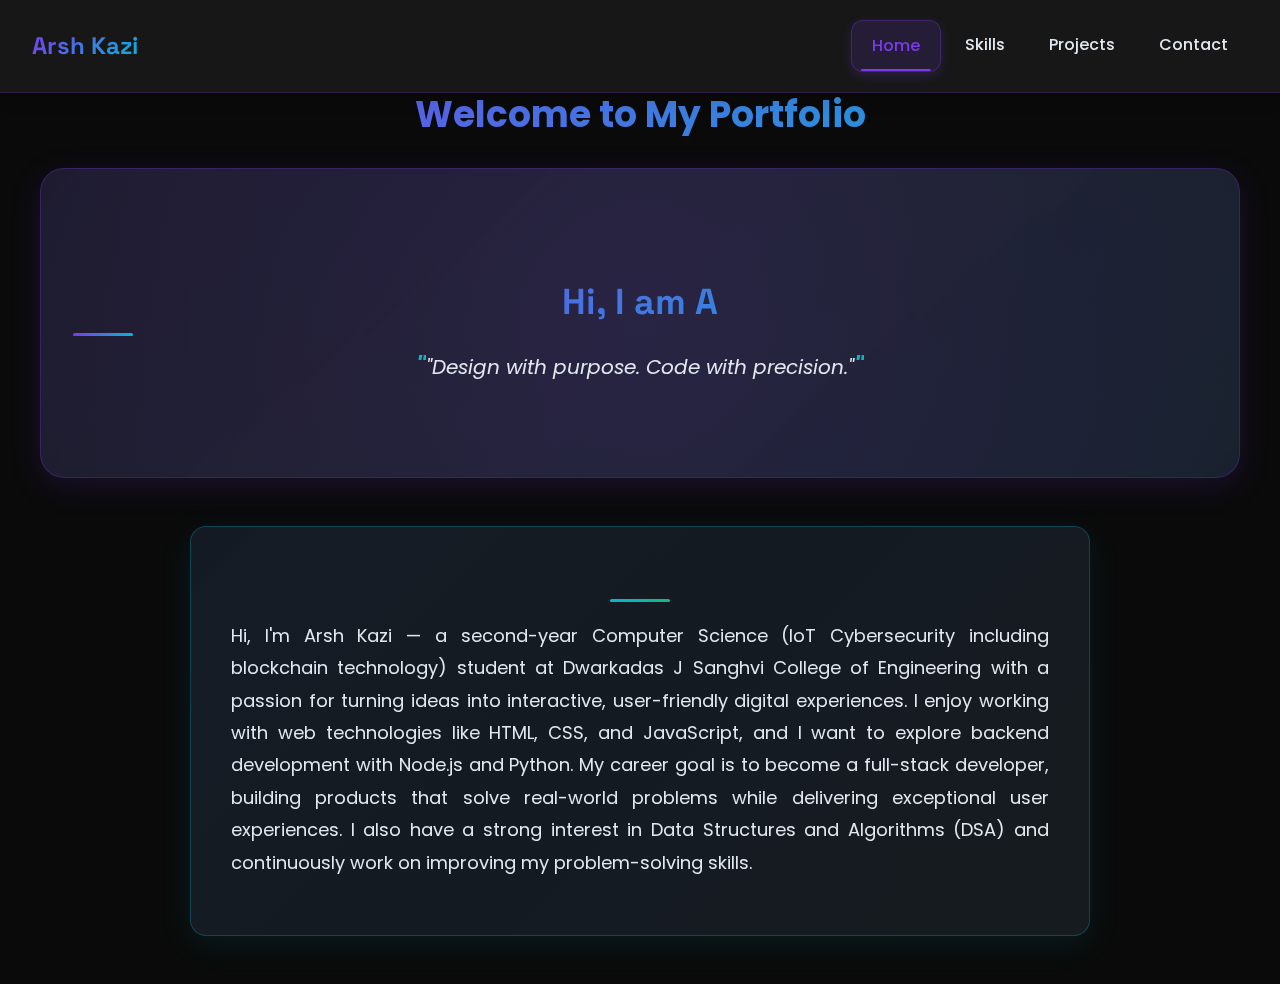
<file: index.html>
<!DOCTYPE html>
<html lang="en">
<head>
    <meta charset="UTF-8">
    <meta name="viewport" content="width=device-width, initial-scale=1.0">
    <meta name="description" content="Arsh Kazi - Full Stack Developer Portfolio. Computer Science student specializing in IoT Cybersecurity and blockchain technology. Skilled in HTML, CSS, JavaScript, Java, C, C++.">
    <meta name="keywords" content="Arsh Kazi, Full Stack Developer, Portfolio, Web Developer, Computer Science, IoT, Cybersecurity, Blockchain, HTML, CSS, JavaScript">
    <meta name="author" content="Arsh Kazi">
    <meta name="robots" content="index, follow">

    <!-- Open Graph Meta Tags -->
    <meta property="og:title" content="Arsh Kazi - Full Stack Developer Portfolio">
    <meta property="og:description" content="Computer Science student specializing in IoT Cybersecurity and blockchain technology. Building innovative web solutions.">
    <meta property="og:type" content="website">
    <meta property="og:url" content="https://12arsh34.github.io/">

    <!-- Twitter Card Meta Tags -->
    <meta name="twitter:card" content="summary_large_image">
    <meta name="twitter:title" content="Arsh Kazi - Full Stack Developer Portfolio">
    <meta name="twitter:description" content="Computer Science student specializing in IoT Cybersecurity and blockchain technology.">

    <!-- Favicon -->
    <link rel="icon" type="image/x-icon" href="data:image/svg+xml,<svg xmlns='http://www.w3.org/2000/svg' viewBox='0 0 100 100'><text y='.9em' font-size='90'>💻</text></svg>">

    <!-- Preload critical resources -->
    <link rel="preload" href="style.css" as="style">
    <link rel="preload" href="script.js" as="script">

    <title>Arsh Kazi - Full Stack Developer Portfolio</title>
    <link rel="stylesheet" href="style.css">
</head>
<body>
    <script src="script.js"></script>
    <my-header></my-header>
    <!-- <nav class="nav-bar">
  <div class="logo">MyPortfolio</div>
  <ul class="nav-links">
    <li>><a href="index.html">Home</a></li>
    <li><a href="skills.html">Skills</a></li>
    <li><a href="projects.html">Projects</a></li>
    <li><a href="contact.html">Contact</a></li>
  </ul>
</nav> -->

    <h1>Welcome to My Portfolio</h1>
    <div id="hero">
        <h2>Hi, I am Arsh Kazi!</h2>
        <h3>"Design with purpose. Code with precision."</h3>
    </div>
    <div id="bio">
        <h3><u>About Me</u></h3>
        <p class="about">
           Hi, I'm Arsh Kazi — a second-year Computer Science (IoT Cybersecurity including blockchain technology) student at Dwarkadas J Sanghvi College of Engineering with a passion for turning ideas into interactive, user-friendly digital experiences.
            I enjoy working with web technologies like HTML, CSS, and JavaScript, and I want to explore backend development with Node.js and Python.
            My career goal is to become a full-stack developer, building products that solve real-world problems while delivering exceptional user experiences.
            I also have a strong interest in Data Structures and Algorithms (DSA) and continuously work on improving my problem-solving skills.
        </p>
    </div>
    <div id="progress-bar"></div>

    

</body>
</html>
</file>
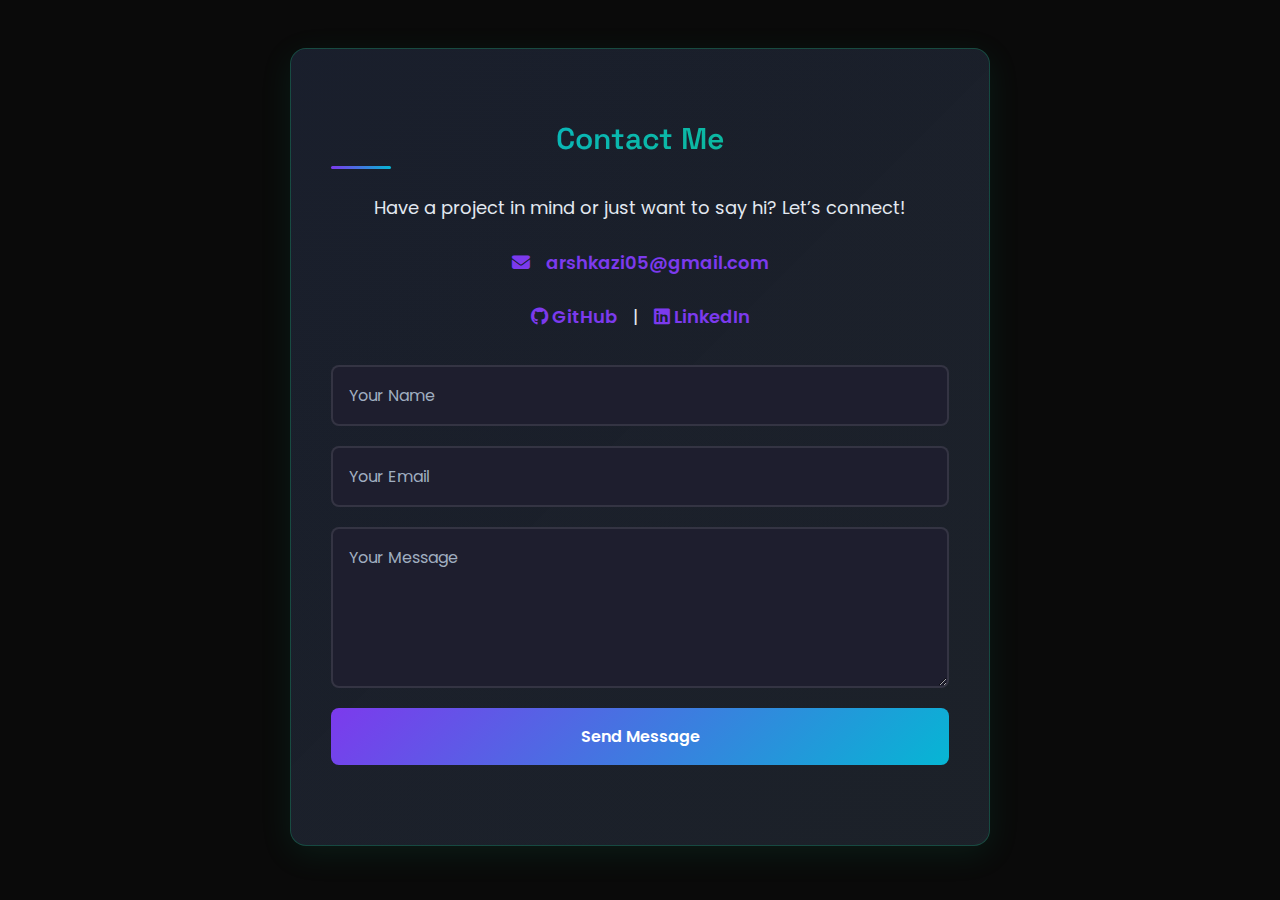
<file: Contact.html>
<!DOCTYPE html>
<html lang="en">
<head>
  <meta charset="UTF-8">
  <meta name="viewport" content="width=device-width, initial-scale=1.0">
  <title>Contact Me</title>
  <link rel="stylesheet" href="style.css">
  <!-- Font Awesome for icons -->
  <link rel="stylesheet" href="https://cdnjs.cloudflare.com/ajax/libs/font-awesome/6.4.0/css/all.min.css">
</head>
<body>

  <section id="contact">
    <h2>Contact Me</h2>
    <p>Have a project in mind or just want to say hi? Let’s connect!</p>

    <!-- Contact info -->
    <div class="contact-info">
      <p>
        <i class="fa-solid fa-envelope"></i> 
        <a href="mailto:arshkazi05@gmail.com">arshkazi05@gmail.com</a>
      </p>

      <p>
        <a href="https://github.com/12Arsh34" target="_blank">
          <i class="fa-brands fa-github"></i> GitHub
        </a> |
        <a href="https://www.linkedin.com/in/arsh-kazi-36589432b/" target="_blank">
          <i class="fa-brands fa-linkedin"></i> LinkedIn
        </a> 
      </p>
    </div>

    <!-- Contact form -->
    <form id="contact-form" action="https://formspree.io/f/xjkoznnz" method="POST">
      <input type="text" name="name" placeholder="Your Name" required>
      <input type="email" name="email" placeholder="Your Email" required>
      <textarea name="message" rows="5" placeholder="Your Message" required></textarea>
      <button type="submit">Send Message</button>
    </form>

    <!-- Success/Error message -->
    <div id="form-status"></div>
  </section>

  <script src="script.js"></script>
</body>
</html>
</file>
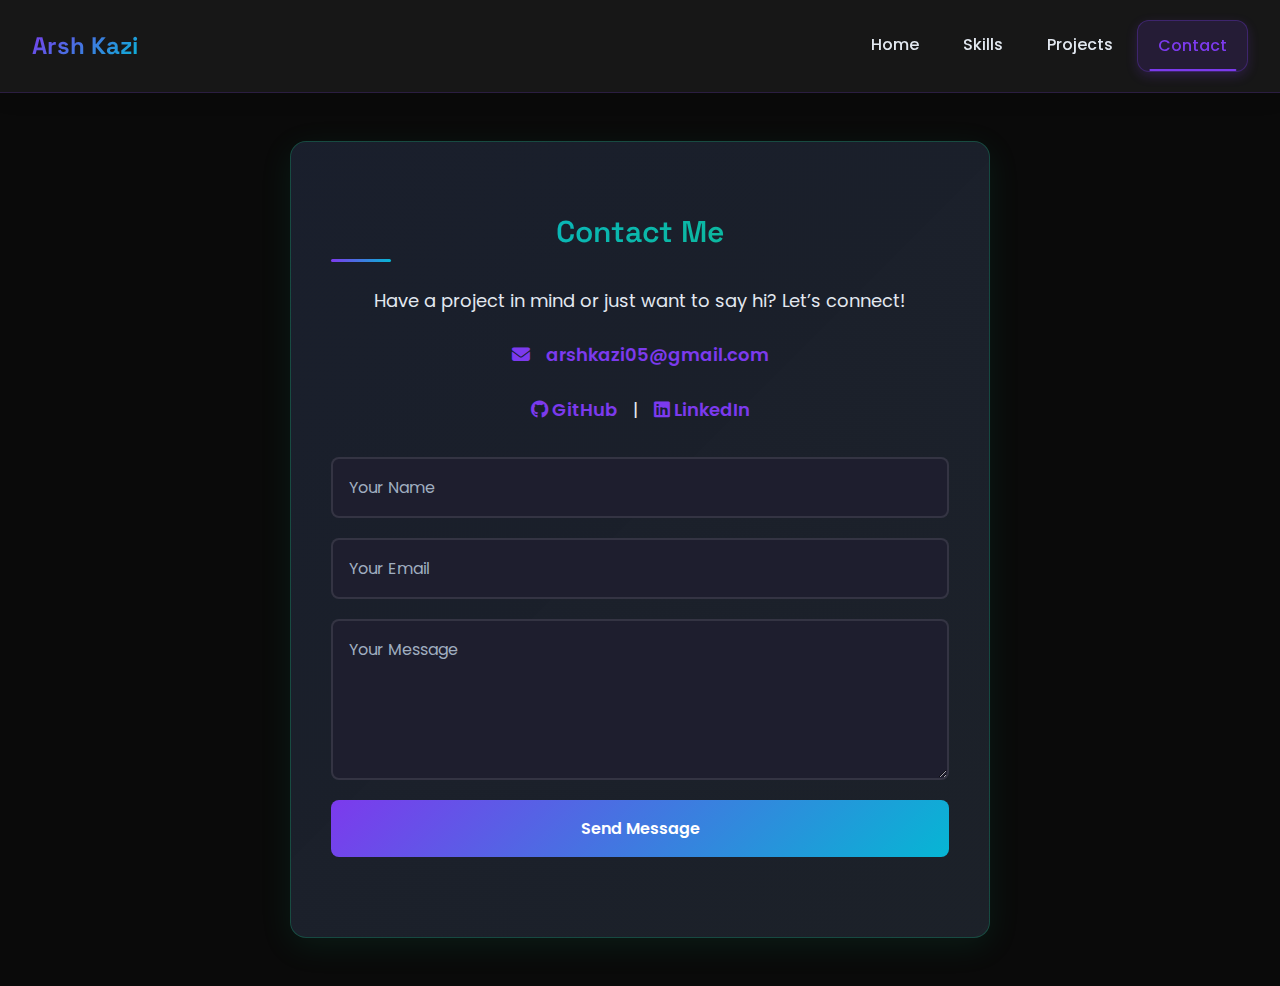
<file: contact.html>
<!DOCTYPE html>
<html lang="en">
<head>
  <meta charset="UTF-8">
  <meta name="viewport" content="width=device-width, initial-scale=1.0">
  <meta name="description" content="Contact Arsh Kazi - Get in touch for projects, collaborations, or opportunities. Email: arshkazi05@gmail.com">
  <meta name="robots" content="index, follow">

  <title>Contact - Arsh Kazi Portfolio</title>

  <!-- Preload critical resources -->
  <link rel="preload" href="style.css" as="style">
  <link rel="preload" href="script.js" as="script">

  <link rel="stylesheet" href="style.css">
  <!-- Font Awesome for icons -->
  <link rel="stylesheet" href="https://cdnjs.cloudflare.com/ajax/libs/font-awesome/6.4.0/css/all.min.css" crossorigin="anonymous">
</head>
<body>
   <script src="script.js"></script>
  <my-header></my-header>
  <section id="contact">
    <h2>Contact Me</h2>
    <p>Have a project in mind or just want to say hi? Let’s connect!</p>

    <!-- Contact info -->
    <div class="contact-info">
      <p>
        <i class="fa-solid fa-envelope"></i> 
        <a href="mailto:arshkazi05@gmail.com">arshkazi05@gmail.com</a>
      </p>

      <p>
        <a href="https://github.com/12Arsh34" target="_blank">
          <i class="fa-brands fa-github"></i> GitHub
        </a> |
        <a href="https://www.linkedin.com/in/arsh-kazi-36589432b/" target="_blank">
          <i class="fa-brands fa-linkedin"></i> LinkedIn
        </a> 
      </p>
    </div>

    <!-- Contact form -->
    <form id="contact-form" action="https://formspree.io/f/xjkoznnz" method="POST">
      <input type="text" name="name" placeholder="Your Name" required>
      <input type="email" name="email" placeholder="Your Email" required>
      <textarea name="message" rows="5" placeholder="Your Message" required></textarea>
      <button type="submit">Send Message</button>
    </form>

    <!-- Success/Error message -->
    <div id="form-status"></div>
  </section>

  
</body>
</html>
</file>
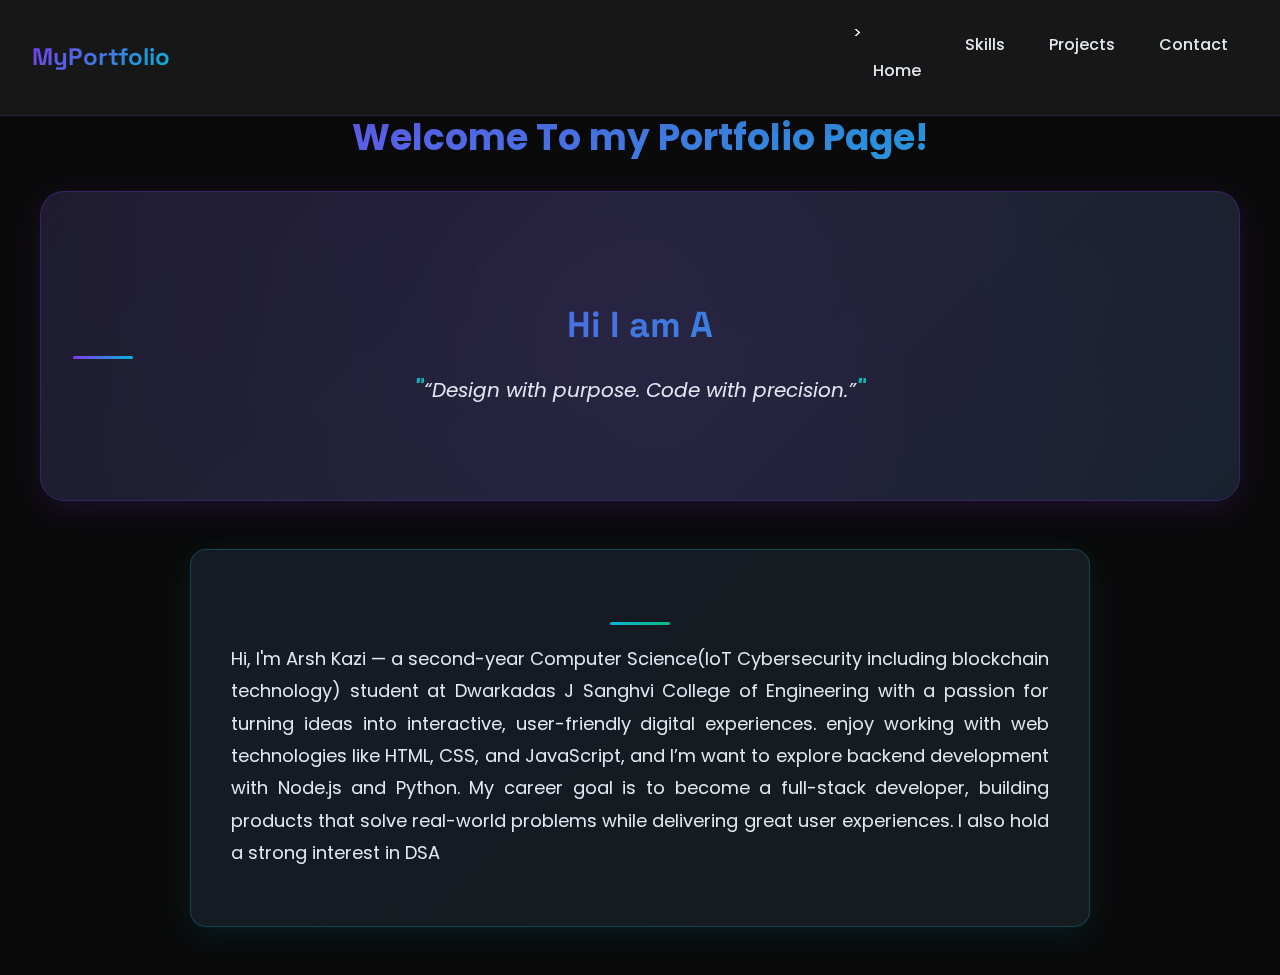
<file: Home.html>
<!DOCTYPE html>
<html lang="en">
<head>
    <meta charset="UTF-8">
    <meta name="viewport" content="width=device-width, initial-scale=1.0">
    <title>My Portfolio</title>
    <link rel="stylesheet" href=" style.css">
</head>
<body>
    <nav class="navbar">
  <div class="logo">MyPortfolio</div>
  <ul class="nav-links">
    <li>><a href="index.html">Home</a></li>
    <li><a href="skills.html">Skills</a></li>
    <li><a href="projects.html">Projects</a></li>
    <li><a href="contact.html">Contact</a></li>
  </ul>
</nav>

    <h1>Welcome To my Portfolio Page!</h1>
    <div id="hero">
        <h2>Hi I am Arsh Kazi!</h2>
        <h3>“Design with purpose. Code with precision.”</h3>
    </div>
    <div id="bio">
        <h3><u>About</u></h3>
        <p class="about">
           Hi, I'm Arsh Kazi — a second-year Computer Science(IoT Cybersecurity including blockchain technology) student at Dwarkadas J Sanghvi College of Engineering with a passion for turning ideas into interactive, user-friendly digital experiences.
            enjoy working with web technologies like HTML, CSS, and JavaScript, and I’m want to explore backend development with Node.js and Python.
            My career goal is to become a full-stack developer, building products that solve real-world problems while delivering great user experiences.
            I also hold a strong interest in DSA
        </p>
    </div>
    <div id="progress-bar"></div>

    <script src="script.js"></script>

</body>

</html>
</file>
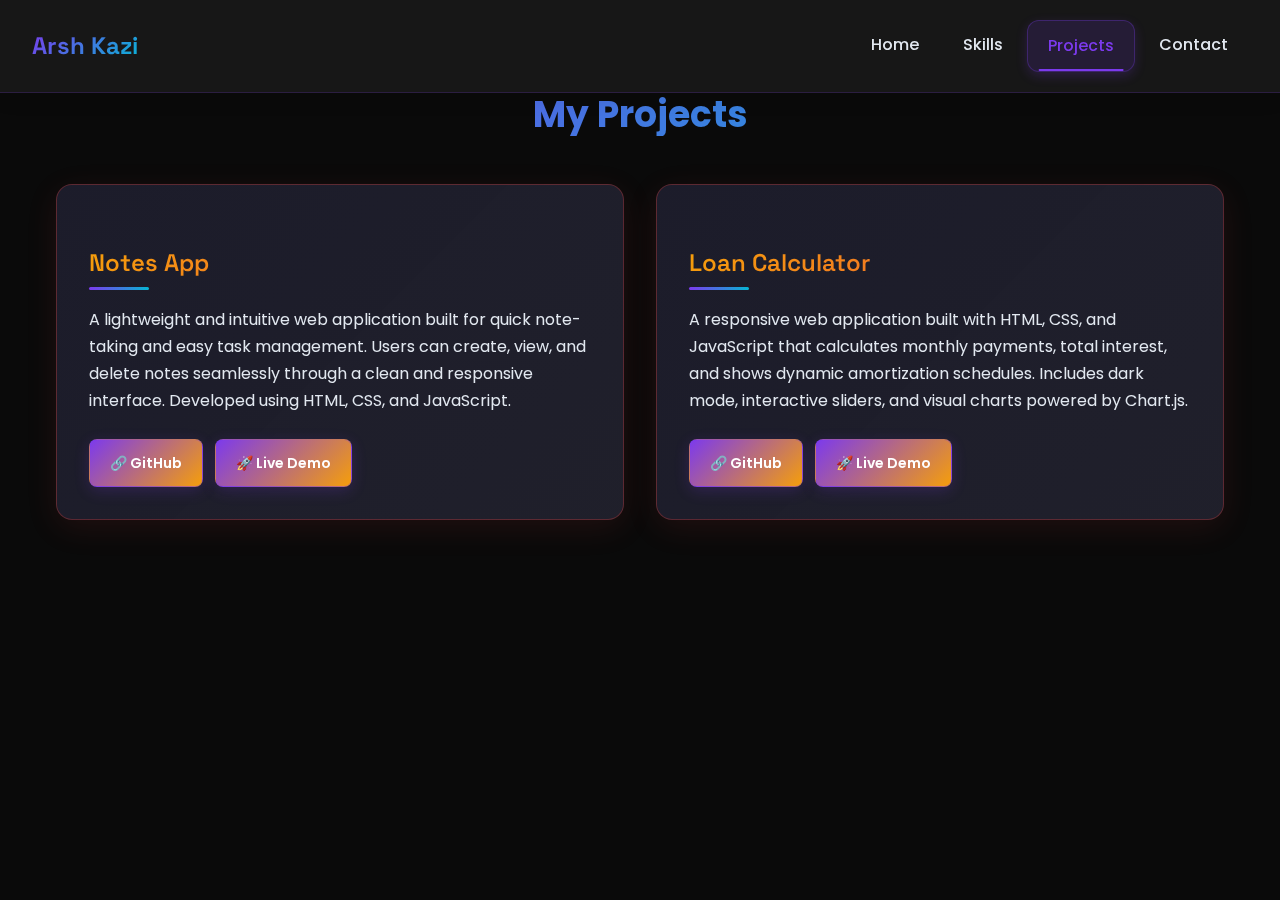
<file: projects.html>
<!DOCTYPE html>
<html lang="en">
<head>
  <meta charset="UTF-8">
  <meta name="viewport" content="width=device-width, initial-scale=1.0">
  <meta name="description" content="Projects by Arsh Kazi - Notes App, Loan Calculator, and other web development projects. Built with HTML, CSS, JavaScript, and modern web technologies.">
  <meta name="robots" content="index, follow">

  <title>Projects - Arsh Kazi Portfolio</title>

  <!-- Preload critical resources -->
  <link rel="preload" href="style.css" as="style">
  <link rel="preload" href="script.js" as="script">

  <link rel="stylesheet" href="style.css">
</head>
<body>
   
    <my-header></my-header>
  
  <h1>My Projects</h1>
  
  <div class="projects-container">
    <!-- Project 1 -->
    <div class="project-card">
      <h2>Notes App</h2>
      <p>
        A lightweight and intuitive web application built for quick note-taking and easy task management. Users can
        create, view, and delete notes seamlessly through a clean and responsive interface. Developed using HTML, CSS, 
        and JavaScript.
      </p>
      <div class="project-links">
        <a href="https://github.com/12arsh34/Notes-app" target="_blank">🔗 GitHub</a>
        <a href="https://12arsh34.github.io/Notes-app/" target="_blank">🚀 Live Demo</a>
      </div>
    </div>

    <!-- Project 2 -->
    <div class="project-card">
      <h2>Loan Calculator</h2>
      <p>
        A responsive web application built with HTML, CSS, and JavaScript that calculates monthly payments, total interest, 
        and shows dynamic amortization schedules. Includes dark mode, interactive sliders, and visual charts powered by Chart.js.
      </p>
      <div class="project-links">
        <a href="https://github.com/12Arsh34/Flexible-Loan-Calculator" target="_blank">🔗 GitHub</a>
        <a href="https://12arsh34.github.io/Flexible-Loan-Calculator/" target="_blank">🚀 Live Demo</a>
      </div>
    </div>
  </div>

  <script src="script.js"></script>
</body>
</html>
</file>
<file: style.css>
/* ===== GOOGLE FONTS IMPORT ===== */
@import url('https://fonts.googleapis.com/css2?family=Poppins:wght@300;400;500;600;700;800;900&family=Space+Grotesk:wght@300;400;500;600;700&family=JetBrains+Mono:wght@400;500;600&display=swap');

/* ===== CSS CUSTOM PROPERTIES (DESIGN SYSTEM) ===== */
:root {
  /* Enhanced Color Palette - Vibrant Dark Theme */
  --primary-bg: #0a0a0a;
  --secondary-bg: #1a1a1a;
  --card-bg: #1e1e2e;
  --accent-bg: #2a2a3a;

  --primary-text: #ffffff;
  --secondary-text: #e2e8f0;
  --muted-text: #a0aec0;
  --accent-text: #7c3aed;

  /* Vibrant Color Accents */
  --primary-accent: #7c3aed;     /* Purple */
  --secondary-accent: #06b6d4;   /* Cyan */
  --tertiary-accent: #f59e0b;    /* Amber */
  --quaternary-accent: #ef4444;  /* Red */
  --success: #10b981;            /* Emerald */
  --warning: #f59e0b;            /* Amber */
  --error: #ef4444;              /* Red */

  /* Gradient Combinations */
  --gradient-primary: linear-gradient(135deg, #7c3aed, #06b6d4);
  --gradient-secondary: linear-gradient(135deg, #06b6d4, #10b981);
  --gradient-tertiary: linear-gradient(135deg, #f59e0b, #ef4444);
  --gradient-accent: linear-gradient(135deg, #7c3aed, #f59e0b);

  /* Typography */
  --font-primary: 'Poppins', 'Inter', 'Segoe UI', sans-serif;
  --font-secondary: 'Space Grotesk', 'Inter', sans-serif;
  --font-mono: 'JetBrains Mono', 'Fira Code', monospace;

  /* Font Sizes */
  --text-xs: 0.75rem;
  --text-sm: 0.875rem;
  --text-base: 1rem;
  --text-lg: 1.125rem;
  --text-xl: 1.25rem;
  --text-2xl: 1.5rem;
  --text-3xl: 1.875rem;
  --text-4xl: 2.25rem;
  --text-5xl: 3rem;

  /* Spacing */
  --space-1: 0.25rem;
  --space-2: 0.5rem;
  --space-3: 0.75rem;
  --space-4: 1rem;
  --space-5: 1.25rem;
  --space-6: 1.5rem;
  --space-8: 2rem;
  --space-10: 2.5rem;
  --space-12: 3rem;
  --space-16: 4rem;
  --space-20: 5rem;

  /* Border Radius */
  --radius-sm: 0.375rem;
  --radius-md: 0.5rem;
  --radius-lg: 0.75rem;
  --radius-xl: 1rem;
  --radius-2xl: 1.5rem;

  /* Shadows */
  --shadow-sm: 0 1px 2px 0 rgba(0, 0, 0, 0.05);
  --shadow-md: 0 4px 6px -1px rgba(0, 0, 0, 0.1), 0 2px 4px -1px rgba(0, 0, 0, 0.06);
  --shadow-lg: 0 10px 15px -3px rgba(0, 0, 0, 0.1), 0 4px 6px -2px rgba(0, 0, 0, 0.05);
  --shadow-xl: 0 20px 25px -5px rgba(0, 0, 0, 0.1), 0 10px 10px -5px rgba(0, 0, 0, 0.04);
  --shadow-glow: 0 0 20px rgba(0, 217, 255, 0.3);

  /* Transitions */
  --transition-fast: 0.15s ease-in-out;
  --transition-normal: 0.3s ease-in-out;
  --transition-slow: 0.5s ease-in-out;

  /* Z-index */
  --z-dropdown: 1000;
  --z-sticky: 1020;
  --z-fixed: 1030;
  --z-modal: 1040;
  --z-popover: 1050;
  --z-tooltip: 1060;
}

/* ===== RESET & BASE STYLES ===== */
* {
  margin: 0;
  padding: 0;
  box-sizing: border-box;
}

html {
  scroll-behavior: smooth;
}

body {
  font-family: var(--font-primary);
  line-height: 1.6;
  color: var(--primary-text);
  background: var(--primary-bg);
  overflow-x: hidden;
}

/* ===== TYPOGRAPHY ===== */
h1, h2, h3, h4, h5, h6 {
  font-weight: 700;
  line-height: 1.2;
  margin-bottom: var(--space-4);
  color: var(--primary-text);
}

h1 {
  font-size: var(--text-4xl);
  margin-bottom: var(--space-6);
  background: linear-gradient(135deg, var(--primary-accent), var(--secondary-accent));
  -webkit-background-clip: text;
  -webkit-text-fill-color: transparent;
  background-clip: text;
  text-align: center;
}

h2 {
  font-size: var(--text-3xl);
  margin-top: var(--space-8);
  margin-bottom: var(--space-5);
  position: relative;
  padding-bottom: var(--space-3);
}

h2::after {
  content: '';
  position: absolute;
  bottom: 0;
  left: 0;
  width: 60px;
  height: 3px;
  background: linear-gradient(90deg, var(--primary-accent), var(--secondary-accent));
  border-radius: var(--radius-sm);
}

h3 {
  font-size: var(--text-2xl);
  color: var(--accent-text);
}

h4 {
  font-size: var(--text-xl);
}

h5 {
  font-size: var(--text-lg);
}

h6 {
  font-size: var(--text-base);
}

p {
  margin-bottom: var(--space-4);
  color: var(--secondary-text);
  line-height: 1.7;
}

a {
  color: var(--primary-accent);
  text-decoration: none;
  transition: var(--transition-fast);
}

a:hover {
  color: var(--secondary-accent);
  text-decoration: underline;
}

/* ===== SKILLS SECTION ===== */
.skills-grid {
  display: grid;
  grid-template-columns: repeat(auto-fit, minmax(140px, 1fr));
  gap: var(--space-6);
  margin: var(--space-8) 0;
  padding: 0 var(--space-4);
}

.skill-item {
  display: flex;
  flex-direction: column;
  align-items: center;
  text-align: center;
  padding: var(--space-6);
  background: linear-gradient(135deg,
      rgba(30, 30, 46, 0.8) 0%,
      rgba(42, 42, 58, 0.6) 100%);
  border: 1px solid rgba(245, 158, 11, 0.3);
  border-radius: var(--radius-lg);
  transition: all 0.4s cubic-bezier(0.4, 0, 0.2, 1);
  position: relative;
  overflow: hidden;
  box-shadow: 0 4px 20px rgba(245, 158, 11, 0.1);
}

.skill-item::before {
  content: '';
  position: absolute;
  top: 0;
  left: 0;
  right: 0;
  bottom: 0;
  background: var(--gradient-tertiary);
  opacity: 0;
  transition: opacity 0.4s ease;
}

.skill-item::after {
  content: '';
  position: absolute;
  top: -2px;
  left: -2px;
  right: -2px;
  bottom: -2px;
  background: var(--gradient-tertiary);
  border-radius: var(--radius-lg);
  z-index: -1;
  opacity: 0;
  transition: opacity 0.4s ease;
}

.skill-item:hover {
  transform: translateY(-12px) scale(1.02);
  box-shadow: 0 20px 40px rgba(245, 158, 11, 0.25);
  border-color: rgba(245, 158, 11, 0.6);
}

.skill-item:hover::before {
  opacity: 0.1;
}

.skill-item:hover::after {
  opacity: 0.4;
}

.skill-item i {
  font-size: 3rem;
  margin-bottom: var(--space-3);
  transition: var(--transition-normal);
  z-index: 1;
  position: relative;
}

.skill-item:hover i {
  transform: scale(1.1);
  filter: drop-shadow(0 0 10px currentColor);
}

.skill-item img {
  width: 48px;
  height: 48px;
  object-fit: contain;
  margin-bottom: var(--space-3);
  transition: var(--transition-normal);
  z-index: 1;
  position: relative;
}

.skill-item:hover img {
  transform: scale(1.1);
  filter: drop-shadow(0 0 10px rgba(0, 217, 255, 0.5));
}

.skill-item span {
  display: block;
  margin-top: var(--space-3);
  color: var(--primary-text);
  font-family: var(--font-primary);
  font-size: var(--text-base);
  font-weight: 600;
  z-index: 1;
  position: relative;
  transition: all 0.3s ease;
}

.skill-item:hover span {
  background: var(--gradient-tertiary);
  -webkit-background-clip: text;
  -webkit-text-fill-color: transparent;
  background-clip: text;
  transform: translateY(-2px);
}

/* ===== SKILL ICON COLORS ===== */
.fa-java { color: #f89820; }
.fa-code { color: #5c6bc0; }
.fa-html5 { color: #e34c26; }
.fa-css3-alt { color: #2965f1; }
.fa-js { color: #f0db4f; }
.fa-git-alt { color: #f05033; }
.fa-github { color: #ffffff; }
.fa-laptop-code { color: #ff6f00; }
.fa-comments { color: #4caf50; }
.fa-people-group { color: #2196f3; }

/* ===== REDESIGNED NAVIGATION ===== */
.navbar {
  background: rgba(26, 26, 26, 0.85);
  backdrop-filter: blur(20px);
  border-bottom: 1px solid rgba(124, 58, 237, 0.2);
  display: flex;
  justify-content: space-between;
  align-items: center;
  padding: var(--space-5) var(--space-8);
  position: sticky;
  top: 0;
  z-index: var(--z-sticky);
  transition: all 0.4s cubic-bezier(0.4, 0, 0.2, 1);
  box-shadow: 0 4px 20px rgba(0, 0, 0, 0.1);
}

.navbar.scrolled {
  background: rgba(10, 10, 10, 0.95);
  border-bottom-color: rgba(124, 58, 237, 0.4);
  box-shadow: 0 8px 32px rgba(124, 58, 237, 0.15);
  padding: var(--space-4) var(--space-8);
}

.navbar .logo {
  font-family: var(--font-secondary);
  font-size: var(--text-2xl);
  font-weight: 700;
  background: var(--gradient-primary);
  -webkit-background-clip: text;
  -webkit-text-fill-color: transparent;
  background-clip: text;
  text-decoration: none;
  transition: all 0.3s cubic-bezier(0.4, 0, 0.2, 1);
  position: relative;
}

.navbar .logo::after {
  content: '';
  position: absolute;
  bottom: -4px;
  left: 0;
  width: 0;
  height: 2px;
  background: var(--gradient-primary);
  transition: width 0.4s cubic-bezier(0.4, 0, 0.2, 1);
  border-radius: 2px;
}

.navbar .logo:hover::after {
  width: 100%;
}

.navbar .logo:hover {
  transform: translateY(-1px);
  filter: drop-shadow(0 4px 12px rgba(124, 58, 237, 0.4));
}

.navbar .nav-links {
  list-style: none;
  display: flex;
  gap: var(--space-1);
  margin: 0;
  padding: 0;
}

.navbar .nav-links li {
  position: relative;
}

.navbar .nav-links a {
  color: var(--secondary-text);
  text-decoration: none;
  font-family: var(--font-primary);
  font-weight: 500;
  font-size: var(--text-base);
  padding: var(--space-3) var(--space-5);
  border-radius: var(--radius-lg);
  transition: all 0.3s cubic-bezier(0.4, 0, 0.2, 1);
  position: relative;
  overflow: hidden;
  display: flex;
  align-items: center;
  gap: var(--space-2);
}

.navbar .nav-links a::before {
  content: '';
  position: absolute;
  bottom: 0;
  left: 50%;
  width: 0;
  height: 2px;
  background: var(--gradient-secondary);
  transition: all 0.4s cubic-bezier(0.4, 0, 0.2, 1);
  transform: translateX(-50%);
  border-radius: 2px;
}

.navbar .nav-links a::after {
  content: '';
  position: absolute;
  top: 0;
  left: 0;
  width: 100%;
  height: 100%;
  background: var(--gradient-primary);
  opacity: 0;
  transition: opacity 0.3s cubic-bezier(0.4, 0, 0.2, 1);
  border-radius: var(--radius-lg);
  z-index: -1;
}

.navbar .nav-links a:hover {
  color: var(--primary-text);
  transform: translateY(-2px);
  text-shadow: 0 2px 8px rgba(124, 58, 237, 0.3);
}

.navbar .nav-links a:hover::before {
  width: 80%;
}

.navbar .nav-links a:hover::after {
  opacity: 0.1;
}

.navbar .nav-links a.active {
  color: var(--primary-accent);
  background: rgba(124, 58, 237, 0.15);
  border: 1px solid rgba(124, 58, 237, 0.3);
  box-shadow: 0 4px 12px rgba(124, 58, 237, 0.2);
}

.navbar .nav-links a.active::before {
  width: 80%;
  background: var(--primary-accent);
}

/* ===== ENHANCED HERO SECTION ===== */
#hero {
    text-align: center;
    padding: var(--space-20) var(--space-8);
    margin: var(--space-8) auto;
    max-width: 1200px;
    background: linear-gradient(135deg,
        rgba(30, 30, 46, 0.8) 0%,
        rgba(42, 42, 58, 0.6) 50%,
        rgba(30, 30, 46, 0.8) 100%);
    border: 1px solid rgba(124, 58, 237, 0.3);
    border-radius: var(--radius-2xl);
    position: relative;
    overflow: hidden;
    transition: all 0.4s cubic-bezier(0.4, 0, 0.2, 1);
    box-shadow: 0 8px 32px rgba(124, 58, 237, 0.15);
}

#hero::before {
    content: '';
    position: absolute;
    top: 0;
    left: 0;
    right: 0;
    bottom: 0;
    background: var(--gradient-primary);
    opacity: 0.05;
    pointer-events: none;
    transition: opacity 0.4s ease;
}

#hero::after {
    content: '';
    position: absolute;
    top: -50%;
    left: -50%;
    width: 200%;
    height: 200%;
    background: radial-gradient(circle,
        rgba(124, 58, 237, 0.1) 0%,
        transparent 50%);
    animation: pulse 4s ease-in-out infinite;
    pointer-events: none;
}

#hero:hover {
    transform: translateY(-12px);
    box-shadow: 0 20px 60px rgba(124, 58, 237, 0.25);
    border-color: rgba(124, 58, 237, 0.5);
}

#hero:hover::before {
    opacity: 0.1;
}

#hero h2 {
    font-family: var(--font-secondary);
    font-size: var(--text-4xl);
    font-weight: 700;
    margin-bottom: var(--space-4);
    background: var(--gradient-primary);
    -webkit-background-clip: text;
    -webkit-text-fill-color: transparent;
    background-clip: text;
    position: relative;
    z-index: 1;
}

#hero h3 {
    font-family: var(--font-primary);
    font-size: var(--text-xl);
    font-style: italic;
    font-weight: 400;
    color: var(--secondary-text);
    margin-top: var(--space-4);
    position: relative;
    z-index: 1;
}

#hero h3::before,
#hero h3::after {
    content: '"';
    background: var(--gradient-secondary);
    -webkit-background-clip: text;
    -webkit-text-fill-color: transparent;
    background-clip: text;
    font-size: var(--text-2xl);
    font-weight: 700;
}

/* ===== ENHANCED ABOUT SECTION ===== */
#bio {
    max-width: 900px;
    margin: var(--space-12) auto;
    padding: var(--space-10);
    background: linear-gradient(135deg,
        rgba(30, 30, 46, 0.6) 0%,
        rgba(42, 42, 58, 0.4) 100%);
    border: 1px solid rgba(6, 182, 212, 0.3);
    border-radius: var(--radius-xl);
    position: relative;
    overflow: hidden;
    transition: all 0.4s cubic-bezier(0.4, 0, 0.2, 1);
    box-shadow: 0 8px 32px rgba(6, 182, 212, 0.1);
}

#bio::before {
    content: '';
    position: absolute;
    top: 0;
    left: 0;
    right: 0;
    bottom: 0;
    background: var(--gradient-secondary);
    opacity: 0.03;
    pointer-events: none;
    transition: opacity 0.4s ease;
}

#bio::after {
    content: '';
    position: absolute;
    top: -2px;
    left: -2px;
    right: -2px;
    bottom: -2px;
    background: var(--gradient-secondary);
    border-radius: var(--radius-xl);
    z-index: -1;
    opacity: 0;
    transition: opacity 0.4s ease;
}

#bio:hover {
    transform: translateY(-8px);
    box-shadow: 0 20px 60px rgba(6, 182, 212, 0.2);
    border-color: rgba(6, 182, 212, 0.5);
}

#bio:hover::before {
    opacity: 0.08;
}

#bio:hover::after {
    opacity: 0.3;
}

#bio h3 {
    margin-bottom: var(--space-6);
    text-align: center;
    font-family: var(--font-secondary);
    font-size: var(--text-2xl);
    font-weight: 600;
    position: relative;
    background: var(--gradient-secondary);
    -webkit-background-clip: text;
    -webkit-text-fill-color: transparent;
    background-clip: text;
}

#bio h3 u {
    text-decoration: none;
    position: relative;
}

#bio h3 u::after {
    content: '';
    position: absolute;
    bottom: -6px;
    left: 50%;
    transform: translateX(-50%);
    width: 60px;
    height: 3px;
    background: var(--gradient-secondary);
    border-radius: var(--radius-sm);
}

#bio p {
    line-height: 1.8;
    font-size: var(--text-lg);
    color: var(--secondary-text);
    text-align: justify;
    position: relative;
    z-index: 1;
}

/* ===== UTILITY CLASSES ===== */
.container {
  max-width: 1200px;
  margin: 0 auto;
  padding: 0 var(--space-4);
}

.text-center {
  text-align: center;
}

.text-gradient {
  background: linear-gradient(135deg, var(--primary-accent), var(--secondary-accent));
  -webkit-background-clip: text;
  -webkit-text-fill-color: transparent;
  background-clip: text;
}

/* ===== ANIMATIONS ===== */
@keyframes fadeInUp {
  from {
    opacity: 0;
    transform: translateY(30px);
  }
  to {
    opacity: 1;
    transform: translateY(0);
  }
}

@keyframes fadeInLeft {
  from {
    opacity: 0;
    transform: translateX(-30px);
  }
  to {
    opacity: 1;
    transform: translateX(0);
  }
}

@keyframes fadeInRight {
  from {
    opacity: 0;
    transform: translateX(30px);
  }
  to {
    opacity: 1;
    transform: translateX(0);
  }
}

@keyframes pulse {
  0%, 100% {
    transform: scale(1);
  }
  50% {
    transform: scale(1.05);
  }
}

.animate-fade-in-up {
  animation: fadeInUp 0.6s ease-out;
}

.animate-fade-in-left {
  animation: fadeInLeft 0.6s ease-out;
}

.animate-fade-in-right {
  animation: fadeInRight 0.6s ease-out;
}

.animate-pulse {
  animation: pulse 2s infinite;
}

/* ===== LOADING ANIMATIONS ===== */
@keyframes shimmer {
  0% {
    background-position: -200px 0;
  }
  100% {
    background-position: calc(200px + 100%) 0;
  }
}

.loading-shimmer {
  background: linear-gradient(90deg,
    var(--secondary-bg) 25%,
    var(--accent-bg) 50%,
    var(--secondary-bg) 75%);
  background-size: 200px 100%;
  animation: shimmer 1.5s infinite;
}

/* ===== ENHANCED HOVER EFFECTS ===== */
.hover-glow:hover {
  box-shadow: var(--shadow-glow);
  transform: translateY(-2px);
}

.hover-scale:hover {
  transform: scale(1.05);
}

.hover-rotate:hover {
  transform: rotate(5deg);
}

/* ===== SCROLL REVEAL ANIMATIONS ===== */
.reveal {
  opacity: 0;
  transform: translateY(50px);
  transition: all 0.6s ease-out;
}

.reveal.active {
  opacity: 1;
  transform: translateY(0);
}

/* ===== NAVBAR ENHANCEMENTS ===== */
.navbar {
  transition: var(--transition-normal), transform var(--transition-normal);
}

.navbar.scrolled {
  background: rgba(10, 10, 10, 0.98);
  box-shadow: var(--shadow-lg);
}

/* ===== ENHANCED MOBILE MENU TOGGLE ===== */
.mobile-menu-toggle {
  display: none;
  flex-direction: column;
  justify-content: center;
  align-items: center;
  cursor: pointer;
  padding: var(--space-3);
  border-radius: var(--radius-md);
  background: rgba(124, 58, 237, 0.1);
  border: 1px solid rgba(124, 58, 237, 0.2);
  transition: all 0.3s cubic-bezier(0.4, 0, 0.2, 1);
  width: 44px;
  height: 44px;
}

.mobile-menu-toggle:hover {
  background: rgba(124, 58, 237, 0.2);
  border-color: rgba(124, 58, 237, 0.4);
  transform: scale(1.05);
}

.mobile-menu-toggle span {
  width: 22px;
  height: 2px;
  background: var(--gradient-primary);
  margin: 2px 0;
  transition: all 0.4s cubic-bezier(0.4, 0, 0.2, 1);
  border-radius: 2px;
  transform-origin: center;
}

.mobile-menu-toggle.active {
  background: rgba(124, 58, 237, 0.2);
  border-color: rgba(124, 58, 237, 0.5);
}

.mobile-menu-toggle.active span:nth-child(1) {
  transform: rotate(45deg) translate(0, 6px);
  background: var(--gradient-tertiary);
}

.mobile-menu-toggle.active span:nth-child(2) {
  opacity: 0;
  transform: scale(0);
}

.mobile-menu-toggle.active span:nth-child(3) {
  transform: rotate(-45deg) translate(0, -6px);
  background: var(--gradient-tertiary);
}

/* ===== RESPONSIVE DESIGN ===== */
@media (max-width: 1024px) {
  :root {
    --text-4xl: 2rem;
    --text-3xl: 1.75rem;
    --text-2xl: 1.5rem;
    --space-20: 4rem;
    --space-16: 3rem;
    --space-12: 2.5rem;
  }

  .projects-container {
    grid-template-columns: 1fr;
    gap: var(--space-6);
    padding: 0 var(--space-6);
  }

  .project-card {
    padding: var(--space-6);
  }

  .project-card h2 {
    font-size: var(--text-xl);
  }

  #hero {
    margin: var(--space-6) var(--space-4);
    padding: var(--space-16) var(--space-6);
  }
}

@media (max-width: 900px) {
  .projects-container {
    grid-template-columns: 1fr;
    gap: var(--space-6);
    padding: 0 var(--space-5);
  }
}

@media (max-width: 768px) {
  .navbar {
    padding: var(--space-4) var(--space-5);
  }

  .mobile-menu-toggle {
    display: flex;
  }

  .navbar .nav-links {
    flex-direction: column;
    gap: var(--space-3);
    position: absolute;
    top: 100%;
    left: 0;
    right: 0;
    background: rgba(10, 10, 10, 0.95);
    backdrop-filter: blur(20px);
    border-top: 1px solid rgba(124, 58, 237, 0.3);
    border-bottom: 1px solid rgba(124, 58, 237, 0.3);
    padding: var(--space-6);
    transform: translateY(-100%);
    opacity: 0;
    visibility: hidden;
    transition: all 0.4s cubic-bezier(0.4, 0, 0.2, 1);
    box-shadow: 0 8px 32px rgba(0, 0, 0, 0.3);
  }

  .navbar .nav-links.active {
    transform: translateY(0);
    opacity: 1;
    visibility: visible;
  }

  .navbar .nav-links a {
    padding: var(--space-4) var(--space-5);
    border-radius: var(--radius-lg);
    font-size: var(--text-lg);
    text-align: center;
    border: 1px solid rgba(124, 58, 237, 0.2);
    background: rgba(124, 58, 237, 0.05);
    margin-bottom: var(--space-2);
  }

  .navbar .nav-links a:hover {
    background: rgba(124, 58, 237, 0.15);
    border-color: rgba(124, 58, 237, 0.4);
    transform: translateY(-1px);
  }

  .skills-grid {
    grid-template-columns: repeat(auto-fit, minmax(120px, 1fr));
    gap: var(--space-4);
  }

  .projects-container {
    gap: var(--space-6);
    padding: 0 var(--space-4);
    margin: var(--space-8) auto;
  }

  .project-card {
    padding: var(--space-6);
    margin-bottom: var(--space-4);
  }

  .project-card h2 {
    font-size: var(--text-xl);
    margin-bottom: var(--space-3);
  }

  .project-card p {
    font-size: var(--text-sm);
    line-height: 1.6;
    margin-bottom: var(--space-5);
  }

  .project-links {
    flex-direction: column;
    gap: var(--space-3);
  }

  .project-links a {
    padding: var(--space-3) var(--space-4);
    font-size: var(--text-sm);
    text-align: center;
    justify-content: center;
  }

  #bio {
    margin: var(--space-8) var(--space-4);
    padding: var(--space-6);
  }

  #contact {
    margin: var(--space-8) var(--space-4);
    padding: var(--space-6);
  }
}

@media (max-width: 480px) {
  :root {
    --text-4xl: 1.75rem;
    --text-3xl: 1.5rem;
    --text-2xl: 1.25rem;
    --space-16: 2rem;
    --space-12: 2rem;
    --space-10: 1.5rem;
    --space-8: 1.5rem;
  }

  .skills-grid {
    grid-template-columns: repeat(2, 1fr);
  }

  .skill-item {
    padding: var(--space-4);
  }

  .contact-info p {
    flex-direction: column;
    gap: var(--space-2);
  }

  #hero {
    padding: var(--space-12) var(--space-4);
    margin: var(--space-4);
  }

  #hero h2 {
    font-size: var(--text-3xl);
  }

  #hero h3 {
    font-size: var(--text-base);
  }

  .projects-container {
    grid-template-columns: 1fr;
    gap: var(--space-4);
    padding: 0 var(--space-3);
    margin: var(--space-6) auto;
  }

  .project-card {
    padding: var(--space-5);
    border-radius: var(--radius-lg);
  }

  .project-card h2 {
    font-size: var(--text-lg);
    margin-bottom: var(--space-3);
  }

  .project-card p {
    font-size: var(--text-sm);
    line-height: 1.5;
    margin-bottom: var(--space-4);
  }

  .project-links {
    gap: var(--space-2);
    flex-direction: column;
  }

  .project-links a {
    padding: var(--space-3) var(--space-4);
    font-size: var(--text-sm);
    text-align: center;
    justify-content: center;
    border-radius: var(--radius-md);
  }
}

/* ===== PRINT STYLES ===== */
@media print {
  * {
    background: white !important;
    color: black !important;
    box-shadow: none !important;
  }

  .navbar,
  #progress-bar,
  .mobile-menu-toggle {
    display: none !important;
  }

  body {
    font-size: 12pt;
    line-height: 1.4;
  }

  h1, h2, h3 {
    page-break-after: avoid;
  }

  .project-card,
  .skill-item {
    page-break-inside: avoid;
  }
}

/* ===== ACCESSIBILITY IMPROVEMENTS ===== */
@media (prefers-reduced-motion: reduce) {
  *,
  *::before,
  *::after {
    animation-duration: 0.01ms !important;
    animation-iteration-count: 1 !important;
    transition-duration: 0.01ms !important;
    scroll-behavior: auto !important;
  }
}

/* High contrast mode support */
@media (prefers-contrast: high) {
  :root {
    --primary-bg: #000000;
    --secondary-bg: #1a1a1a;
    --primary-text: #ffffff;
    --primary-accent: #00ffff;
  }
}

/* Focus styles for accessibility */
*:focus {
  outline: 2px solid var(--primary-accent);
  outline-offset: 2px;
}

.sr-only {
  position: absolute;
  width: 1px;
  height: 1px;
  padding: 0;
  margin: -1px;
  overflow: hidden;
  clip: rect(0, 0, 0, 0);
  white-space: nowrap;
  border: 0;
}

/* ===== PERFORMANCE OPTIMIZATIONS ===== */
/* GPU acceleration for animations */
.skill-item,
.project-card,
#hero,
#bio,
.navbar {
  will-change: transform;
}

/* Optimize font loading - Google Fonts already handles this */
/* The Inter font is loaded via Google Fonts import at the top */

/* Lazy loading placeholder */
img[data-src] {
  filter: blur(5px);
  transition: filter 0.3s;
}

img[data-src].loaded {
  filter: blur(0);
}

/* Optimize animations for mobile */
@media (max-width: 768px) {
  .skill-item,
  .project-card,
  #hero,
  #bio {
    will-change: auto;
  }
}

/* Critical CSS inlining optimization */
.above-fold {
  contain: layout style paint;
}

/* Reduce layout thrashing */
.container {
  contain: layout;
}

/* Optimize scroll performance */
.scroll-container {
  overflow-y: auto;
  -webkit-overflow-scrolling: touch;
}

/* ===== BROWSER COMPATIBILITY ===== */
/* Fallbacks for older browsers */
@supports not (backdrop-filter: blur(10px)) {
  .navbar {
    background: rgba(26, 26, 26, 0.95);
  }
}

@supports not (background-clip: text) {
  .text-gradient {
    color: var(--primary-accent);
  }
}

/* ===== FINAL CLEANUP ===== */
/* Remove unused styles and optimize selectors */
* {
  box-sizing: border-box;
}

/* Ensure consistent rendering */
html {
  -webkit-text-size-adjust: 100%;
  -ms-text-size-adjust: 100%;
}

/* Optimize for touch devices */
@media (hover: none) and (pointer: coarse) {
  .hover-glow:hover,
  .hover-scale:hover,
  .hover-rotate:hover {
    transform: none;
    box-shadow: none;
  }

  /* Touch-friendly project cards */
  .project-card:hover {
    transform: none;
    box-shadow: 0 8px 32px rgba(239, 68, 68, 0.1);
  }

  .project-card:active {
    transform: scale(0.98);
    transition: transform 0.1s ease;
  }

  /* Touch-friendly project links */
  .project-links a {
    min-height: 44px;
    padding: var(--space-4) var(--space-5);
  }

  .project-links a:hover {
    transform: none;
  }

  .project-links a:active {
    transform: scale(0.95);
    transition: transform 0.1s ease;
  }

  /* Touch-friendly skill items */
  .skill-item:hover {
    transform: none;
  }

  .skill-item:active {
    transform: scale(0.95);
    transition: transform 0.1s ease;
  }
}

/* ===== ENHANCED PROJECTS SECTION ===== */
.projects-container {
  display: grid;
  grid-template-columns: repeat(auto-fit, minmax(350px, 1fr));
  gap: var(--space-8);
  margin: var(--space-12) auto;
  padding: 0 var(--space-4);
  max-width: 1200px;
  width: 100%;
  box-sizing: border-box;
}

/* Ensure projects container is responsive on all screen sizes */
@media (max-width: 400px) {
  .projects-container {
    grid-template-columns: 1fr;
    gap: var(--space-4);
    padding: 0 var(--space-3);
    margin: var(--space-8) auto;
  }
}

.project-card {
  background: linear-gradient(135deg,
      rgba(30, 30, 46, 0.9) 0%,
      rgba(42, 42, 58, 0.7) 100%);
  border: 1px solid rgba(239, 68, 68, 0.3);
  border-radius: var(--radius-xl);
  padding: var(--space-8);
  position: relative;
  overflow: hidden;
  transition: all 0.4s cubic-bezier(0.4, 0, 0.2, 1);
  cursor: pointer;
  box-shadow: 0 8px 32px rgba(239, 68, 68, 0.1);
  width: 100%;
  min-height: 280px;
  display: flex;
  flex-direction: column;
  justify-content: space-between;
}

.project-card::before {
  content: '';
  position: absolute;
  top: 0;
  left: 0;
  right: 0;
  bottom: 0;
  background: var(--gradient-tertiary);
  opacity: 0;
  transition: opacity 0.4s ease;
}

.project-card::after {
  content: '';
  position: absolute;
  top: -2px;
  left: -2px;
  right: -2px;
  bottom: -2px;
  background: var(--gradient-tertiary);
  border-radius: var(--radius-xl);
  z-index: -1;
  opacity: 0;
  transition: opacity 0.4s ease;
}

.project-card:hover {
  transform: translateY(-16px) scale(1.02);
  box-shadow: 0 25px 60px rgba(239, 68, 68, 0.25);
  border-color: rgba(239, 68, 68, 0.6);
}

.project-card:hover::before {
  opacity: 0.08;
}

.project-card:hover::after {
  opacity: 0.4;
}

.project-card h2 {
  font-family: var(--font-secondary);
  font-size: var(--text-2xl);
  font-weight: 600;
  margin-bottom: var(--space-4);
  background: var(--gradient-tertiary);
  -webkit-background-clip: text;
  -webkit-text-fill-color: transparent;
  background-clip: text;
  position: relative;
  z-index: 1;
}

.project-card p {
  font-size: var(--text-base);
  line-height: 1.7;
  margin-bottom: var(--space-6);
  color: var(--secondary-text);
  position: relative;
  z-index: 1;
}

.project-links {
  display: flex;
  gap: var(--space-3);
  flex-wrap: wrap;
  position: relative;
  z-index: 1;
}

.project-links a {
  display: inline-flex;
  align-items: center;
  gap: var(--space-2);
  padding: var(--space-3) var(--space-5);
  border-radius: var(--radius-md);
  text-decoration: none;
  font-family: var(--font-primary);
  font-weight: 600;
  font-size: var(--text-sm);
  color: var(--primary-text);
  background: var(--gradient-accent);
  border: 1px solid rgba(124, 58, 237, 0.3);
  transition: all 0.3s cubic-bezier(0.4, 0, 0.2, 1);
  position: relative;
  overflow: hidden;
  box-shadow: 0 4px 15px rgba(124, 58, 237, 0.2);
}

.project-links a::before {
  content: '';
  position: absolute;
  top: 0;
  left: -100%;
  width: 100%;
  height: 100%;
  background: linear-gradient(90deg, transparent, rgba(255, 255, 255, 0.3), transparent);
  transition: left 0.5s ease;
}

.project-links a:hover {
  transform: translateY(-3px) scale(1.05);
  box-shadow: 0 8px 25px rgba(124, 58, 237, 0.4);
  border-color: rgba(124, 58, 237, 0.6);
  filter: brightness(1.1);
}

.project-links a:hover::before {
  left: 100%;
}

/* ===== ENHANCED CONTACT SECTION ===== */
#contact {
  margin: var(--space-12) auto;
  padding: var(--space-10);
  max-width: 700px;
  text-align: center;
  background: linear-gradient(135deg,
      rgba(30, 30, 46, 0.8) 0%,
      rgba(42, 42, 58, 0.6) 100%);
  border: 1px solid rgba(16, 185, 129, 0.3);
  border-radius: var(--radius-xl);
  position: relative;
  overflow: hidden;
  transition: all 0.4s cubic-bezier(0.4, 0, 0.2, 1);
  box-shadow: 0 8px 32px rgba(16, 185, 129, 0.1);
}

#contact::before {
  content: '';
  position: absolute;
  top: 0;
  left: 0;
  right: 0;
  bottom: 0;
  background: var(--gradient-secondary);
  opacity: 0.03;
  pointer-events: none;
  transition: opacity 0.4s ease;
}

#contact::after {
  content: '';
  position: absolute;
  top: -2px;
  left: -2px;
  right: -2px;
  bottom: -2px;
  background: var(--gradient-secondary);
  border-radius: var(--radius-xl);
  z-index: -1;
  opacity: 0;
  transition: opacity 0.4s ease;
}

#contact:hover {
  transform: translateY(-8px);
  box-shadow: 0 20px 60px rgba(16, 185, 129, 0.2);
  border-color: rgba(16, 185, 129, 0.5);
}

#contact:hover::before {
  opacity: 0.08;
}

#contact:hover::after {
  opacity: 0.3;
}

#contact h2 {
  font-family: var(--font-secondary);
  font-weight: 600;
  background: var(--gradient-secondary);
  -webkit-background-clip: text;
  -webkit-text-fill-color: transparent;
  background-clip: text;
  margin-bottom: var(--space-6);
  font-size: var(--text-3xl);
  position: relative;
  z-index: 1;
}

#contact p {
  margin-bottom: var(--space-6);
  font-size: var(--text-lg);
  color: var(--secondary-text);
  position: relative;
  z-index: 1;
}

.contact-info {
  margin-bottom: var(--space-8);
  position: relative;
  z-index: 1;
}

.contact-info p {
  display: flex;
  align-items: center;
  justify-content: center;
  gap: var(--space-4);
  margin-bottom: var(--space-4);
  flex-wrap: wrap;
}

.contact-info i {
  color: var(--primary-accent);
  font-size: var(--text-lg);
  transition: var(--transition-fast);
}

.contact-info a {
  color: var(--primary-accent);
  text-decoration: none;
  font-weight: 600;
  transition: var(--transition-fast);
  position: relative;
}

.contact-info a::after {
  content: '';
  position: absolute;
  bottom: -2px;
  left: 0;
  width: 0;
  height: 2px;
  background: var(--primary-accent);
  transition: var(--transition-fast);
}

.contact-info a:hover {
  color: var(--secondary-accent);
  transform: translateY(-1px);
}

.contact-info a:hover::after {
  width: 100%;
}

/* ===== FORM STYLING ===== */
form {
  margin-top: var(--space-8);
  display: flex;
  flex-direction: column;
  gap: var(--space-5);
  position: relative;
  z-index: 1;
}

form input,
form textarea {
  padding: var(--space-4);
  border: 2px solid rgba(255, 255, 255, 0.1);
  border-radius: var(--radius-md);
  font-size: var(--text-base);
  font-family: var(--font-primary);
  background: var(--card-bg);
  color: var(--primary-text);
  transition: var(--transition-fast);
  outline: none;
}

form input:focus,
form textarea:focus {
  border-color: var(--primary-accent);
  box-shadow: 0 0 0 3px rgba(0, 217, 255, 0.1);
  transform: translateY(-1px);
}

form input::placeholder,
form textarea::placeholder {
  color: var(--muted-text);
}

form textarea {
  resize: vertical;
  min-height: 120px;
}

form button {
  padding: var(--space-4) var(--space-6);
  border: none;
  background: linear-gradient(135deg, var(--primary-accent), var(--secondary-accent));
  color: var(--primary-text);
  font-size: var(--text-base);
  font-weight: 600;
  font-family: var(--font-primary);
  border-radius: var(--radius-md);
  cursor: pointer;
  transition: var(--transition-fast);
  position: relative;
  overflow: hidden;
}

form button::before {
  content: '';
  position: absolute;
  top: 0;
  left: -100%;
  width: 100%;
  height: 100%;
  background: linear-gradient(90deg, transparent, rgba(255, 255, 255, 0.2), transparent);
  transition: var(--transition-normal);
}

form button:hover {
  transform: translateY(-2px);
  box-shadow: var(--shadow-md);
  filter: brightness(1.1);
}

form button:hover::before {
  left: 100%;
}

form button:active {
  transform: translateY(0);
}

#form-status {
  margin-top: var(--space-4);
  padding: var(--space-3);
  border-radius: var(--radius-md);
  font-weight: 500;
  text-align: center;
  transition: var(--transition-fast);
}

/* ===== SCROLL PROGRESS BAR ===== */
#progress-bar {
  position: fixed;
  top: 0;
  left: 0;
  height: 4px;
  background: linear-gradient(90deg, var(--primary-accent), var(--secondary-accent));
  width: 0;
  z-index: var(--z-fixed);
  transition: width 0.2s ease-out;
  box-shadow: 0 0 10px rgba(0, 217, 255, 0.5);
}
</file>
